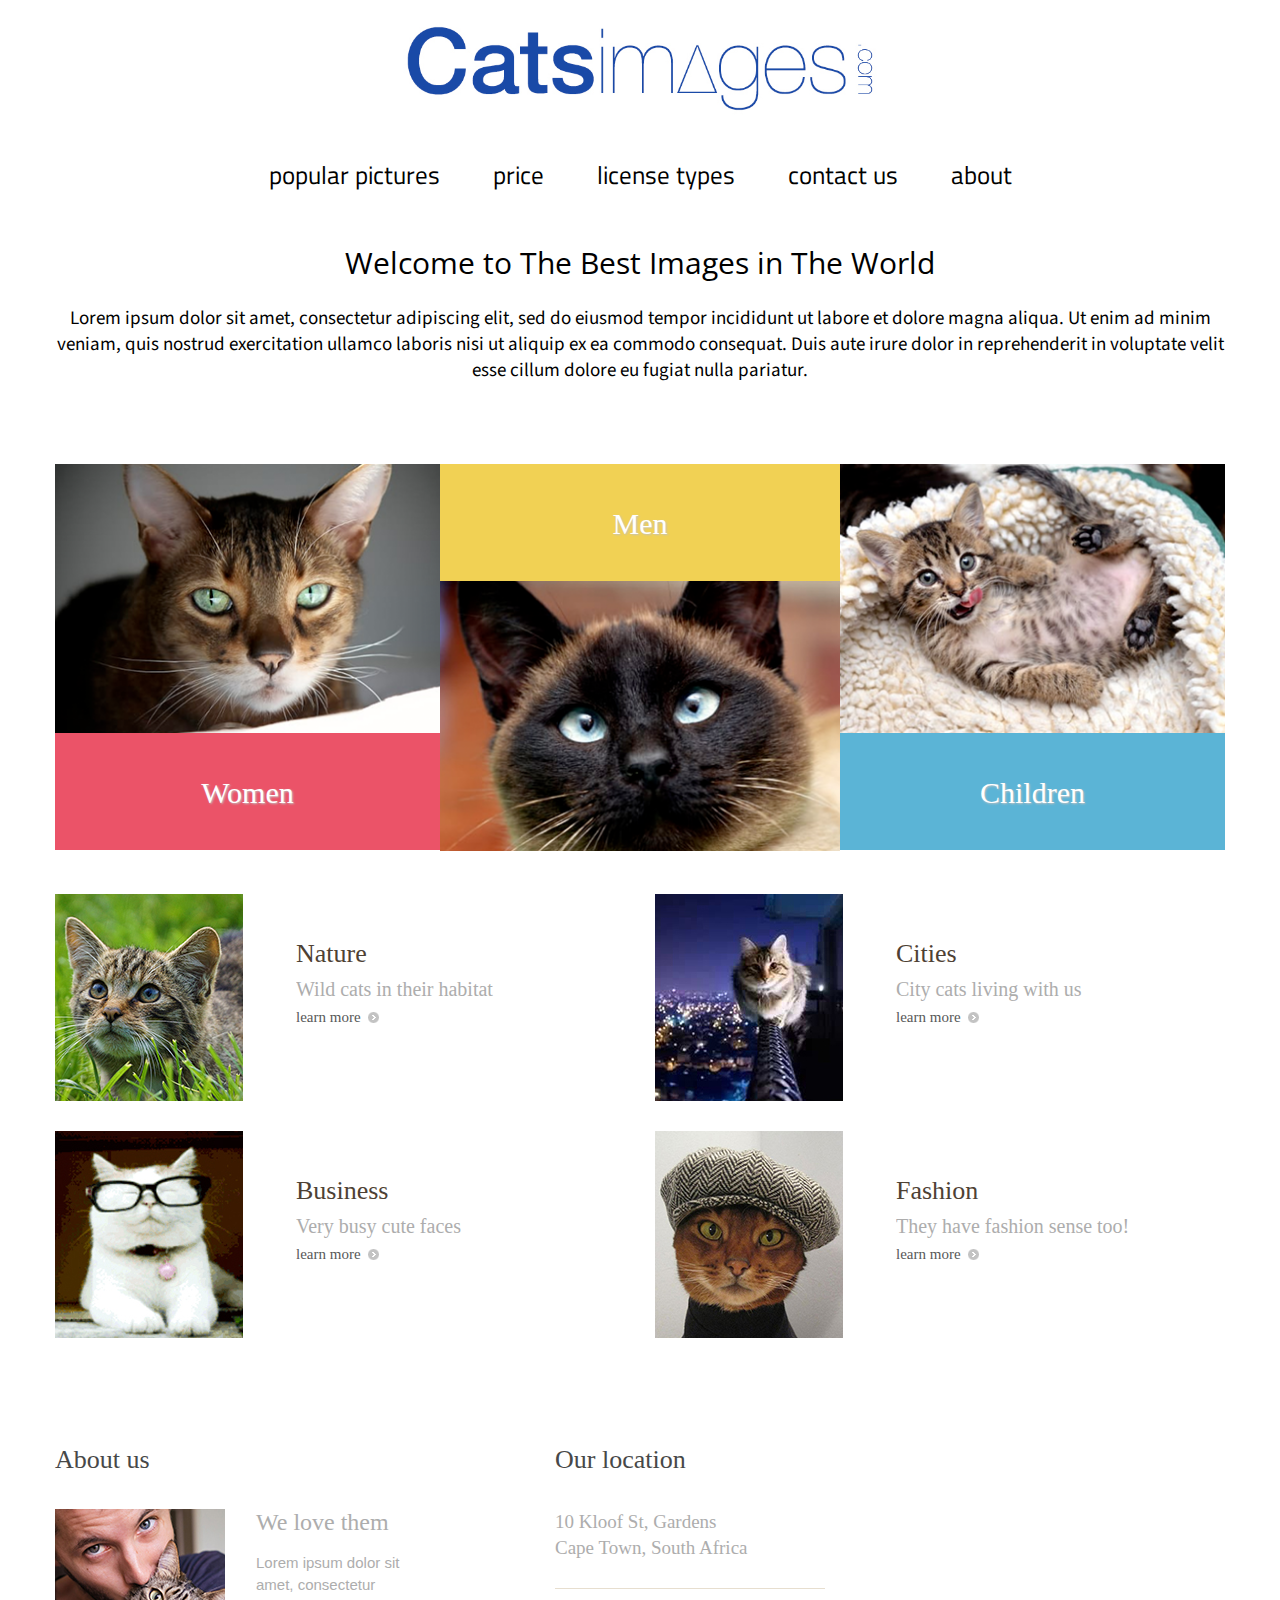
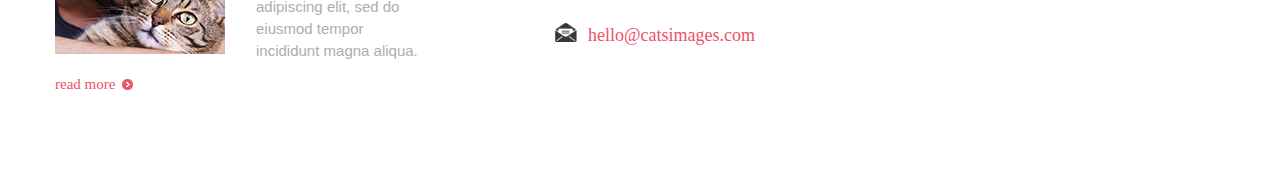
<file: index.html>
<!DOCTYPE html>
<html lang="en">
<head>
    <title>Catsimages</title>
    <meta charset="utf-8">    
    <meta name="viewport" content="width=device-width, initial-scale=1.0">


    <link rel="stylesheet" href="css/bootstrap.css" >
    <link rel="stylesheet" href="css/style.css">
    <link rel="stylesheet" href="css/camera.css">

    <link href="https://fonts.googleapis.com/css?family=Open+Sans:600|Source+Sans+Pro:200" rel="stylesheet">
    <link href="https://fonts.googleapis.com/css?family=Titillium+Web" rel="stylesheet">
    <link rel="stylesheet" href="css/my-custom-style.css">
    
	<script src="js/jquery.js"></script>
    <script src="js/jquery-migrate-1.2.1.js"></script>
    <script src="js/superfish.js"></script>
    <script src="js/jquery.mobilemenu.js"></script>
    <script src="js/jquery.easing.1.3.js"></script>

    <script src="js/jquery.touchSwipe.min.js"></script>
    <script src="js/jquery.equalheights.js"></script>

    <script>	
        $(window).load( function(){	
            
        	   jQuery('.camera_wrap').camera();	 
               
        });
    </script>
    
</head>

<body>
<!--==============================header=================================-->
<header id="header">
      <div class="container">
        <h1 class="navbar-brand navbar-brand_"><a href="#"><img alt="Grill point" src="img/kate_logo.png"></a></h1>
      </div>
      <div class="menuheader">
          <div class="container">
            <nav class="navbar navbar-default navbar-static-top tm_navbar" role="navigation">
                <ul class="nav sf-menu">
       <!-- TODO: change this active home button>
                    <!--           <li class="active"><a href="index.html">home</a>
                    <ul>
                      <li><img src="img/arrowup.png" alt=""><a href="#">info</a></li>
                      <li><a href="#">profile</a></li>
                      <li><a class="last" href="#">news</a>
                        <ul>
                           <li><a href="#">fresh</a></li>
                           <li><a class="last" href="#">archive</a></li>                       
                        </ul>
                      </li>
                    </ul>
                  </li>
           -->
                  <li><a href="#">Popular pictures</a></li>
                  <li><a href="#">Price</a></li>
                  <li><a href="#">License types</a></li>
                  <li><a href="#">Contact us</a></li>
                  <li><a href="#">About</a></li>
                </ul>
            </nav>
          </div>
      </div>
</header>
<!--==============================content=================================-->
<div id="content">

    <!--==============================slider=================================-->
    <div class="slider">
        <div class="camera_wrap">
          <div data-src="img/picture1.jpg"></div>
          <div data-src="img/picture2.jpg"></div>
          <div data-src="img/picture3.jpg"></div>
        </div>
    </div>
    <!--==============================row1=================================-->
    <div class="row_1">
        <div class="container">
            <p class="title1">Welcome to The Best Images in The World</p>
            <p class="title2">Lorem ipsum dolor sit amet, consectetur adipiscing elit, sed do eiusmod tempor incididunt ut labore et dolore magna aliqua. Ut enim ad minim veniam, quis nostrud exercitation ullamco laboris nisi ut aliquip ex ea commodo consequat. Duis aute irure dolor in reprehenderit in voluptate velit esse cillum dolore eu fugiat nulla pariatur.</p>
        </div>
    </div>
    <!--==============================row2=================================-->
    <div class="row_2">
        <div class="container">
            <div class="row">
                <ul class="list1">
                    <li class="col-lg-4 col-md-4 col-sm-4 listbox1">
                        <div class="box1">
                            <a href="#">
                                <figure><img src="img/my-custom-pics/woman.png" alt=""></figure>
                                <p>Women</p>
                            </a>
                        </div>
                    </li>
                    <li class="col-lg-4 col-md-4 col-sm-4 listbox2">
                        <div class="box2">
                            <a href="#">
                                <p>Men</p>
                                <figure><img src="img/my-custom-pics/man.png" alt=""></figure>
                            </a>
                        </div>
                    </li>
                    <li class="col-lg-4 col-md-4 col-sm-4 listbox3">
                        <div class="box3">
                            <a href="#">
                                <figure><img src="img/my-custom-pics/kid.png" alt=""></figure>
                                <p>Children</p>
                            </a>
                        </div>
                    </li>
                </ul>
            </div>
        </div>
    </div>
    <!--==============================row3=================================-->
    <div class="row_3">
        <div class="container">
            <div class="row">
                <ul class="list3">
                    <li class="col-lg-6 col-md-6 col-sm-6">
                        <div class="box4">
                            <figure><img src="img/my-custom-pics/wild-cat.jpg"></figure>
                            <div class="info1 maxheight">
                                <p class="list3title1">Nature</p>
                                <p class="list3title2">Wild cats in their habitat</p>
                                <a href="#" class="btn-link btn-link1">learn more<span></span></a>
                            </div>
                        </div>
                    </li>
                    <li class="col-lg-6 col-md-6 col-sm-6">
                        <div class="box4">
                            <figure><img src="img/my-custom-pics/city-cat.jpg" alt=""></figure>
                            <div class="info1 maxheight">
                                <p class="list3title1">Cities</p>
                                <p class="list3title2">City cats living with us</p>
                                <a href="#" class="btn-link btn-link1">learn more<span></span></a>
                            </div>
                        </div>
                    </li>
                    <li class="col-lg-6 col-md-6 col-sm-6">
                        <div class="box4">
                            <figure><img src="img/my-custom-pics/business-cat.png" alt=""></figure>
                            <div class="info1 maxheight">
                                <p class="list3title1">Business</p>
                                <p class="list3title2">Very busy cute faces</p>
                                <a href="#" class="btn-link btn-link1">learn more<span></span></a>
                            </div>
                        </div>
                    </li>
                    <li class="col-lg-6 col-md-6 col-sm-6">
                        <div class="box4">
                            <figure><img src="img/my-custom-pics/fashion-cat.jpg" alt=""></figure>
                            <div class="info1 maxheight">
                                <p class="list3title1">Fashion</p>
                                <p class="list3title2">They have fashion sense too!</p>
                                <a href="#" class="btn-link btn-link1">learn more<span></span></a>
                            </div>
                        </div>
                    </li>
                </ul>
            </div>
        </div>
    </div>
    <!--==============================row4=================================-->
    <div class="row_4">
        <div class="container">
            <div class="row">
                <div class="col-lg-4 col-md-4 col-sm-4 chef row4_col">
                    <h2>About us</h2>
                    <figure><img src="img/my-custom-pics/us.jpg" alt=""></figure>
                    <p class="title3">We love them</p>
                    <p>Lorem ipsum dolor sit amet, consectetur adipiscing elit, sed do eiusmod tempor incididunt magna aliqua. </p>
                    <a href="#" class="btn-link btn-link2">read more<span></span></a>
                </div>

                <div class="col-lg-offset-1 col-md-offset-1 col-sm-offset-1 col-lg-3 col-md-3 col-sm-3 locations row4_col">
                    <h2>Our location</h2>
                    <p class="title4">10 Kloof St, Gardens<br>Cape Town, South Africa</p>
                    <hr class="line1">
                    <a href="#" class="email btn-link btn-link3"><span></span>hello@catsimages.com</a>
                </div>
            </div>
        </div>
    </div>
</div>

<script src="js/bootstrap.min.js"></script>
<script src="js/tm-scripts.js"></script>
</body>
</html>
</file>
<file: css/style.css>
/*------ template stylization ------*/
body {
	/*background: #2f3133 url(../img/patternbg.jpg) 0 0 repeat;*/
}
/*----------- Back to top --------------*/
#toTop {
	display: none;
	width: 27px;
	height: 19px;
	overflow: hidden;
	background: url(../img/totop.png) 0 bottom no-repeat;
	position: fixed;
	margin-right: -690px !important;
	right: 50%;
	bottom: 60px;
	z-index: 999;
}
#toTop:hover {
	background-position: 0 0;
}
#toTop:active, #toTop:focus {
	outline: none;
}
/*-----------row_s--------------*/
.row_1 {
	text-align: center;
	padding: 30px 0;
	background: #2f3133 url(../img/patternbg.jpg) 0 0 repeat;
}
.row_2 {
	text-align: center;
	padding: 22px 0 0;
	background: #2f3133 url(../img/patternbg.jpg) 0 0 repeat;
}
.row_3 {
	padding: 43px 0 13px;
	background: url(../img/pattern2.jpg) 0 0 repeat;
}
.row_4 {
	padding: 30px 0 81px;
	background: #ffffff;
}
.row_5 {
	padding: 30px 0 98px;
	background: #ffffff;
}
.row_6 {
	padding: 30px 0 72px;
	background: #ffffff;
}
.row_7 {
	padding: 30px 0 80px;
	background: #ffffff;
}
.row_8 {
	padding: 63px 0 112px;
	background: #ffffff;
}
.row_9 {
	padding: 31px 0 90px;
	background: #ffffff;
}
.row_10 {
	padding: 101px 0 85px;
	background: #ffffff;
}
.row_11 {
	padding: 40px 0 40px;
	background: #ffffff;
}
/*------------links headings-----------*/
p {
	font-family: 'Arial', sans-serif;
	font-size: 15px;
	line-height: 22px;
	color: #adadad;
	margin: 0;
	padding: 0;
	margin-bottom: 11px;
}
h2 {
	font-family: 'Georgia', serif;
	font-size: 26px;
	line-height: 28px;
	color: #474848;
	margin: 0;
	padding: 35px 0;
}
h3 {
	text-transform: uppercase;
	font-family: 'Georgia', serif;
	font-size: 12px;
	line-height: 20px;
	color: #4e4134;
	margin: 0 0 10px;
	padding: 0;
}
.btn1 {
	position: relative;
	background: #545658;
	color: #ffffff;
	font-family: 'Georgia', serif;
	font-size: 15px;
	line-height: 22px;
	font-weight: normal;
	border-radius: 50px;
	border: none;
	padding: 20px 0 24px;
	margin: 0;
	width: 65px;
	height: 65px;
	-webkit-transition: all 0.2s ease;
	transition: all 0.2s ease;
}
.btn1:hover {
	text-decoration: none;
	background: #ffffff;
	color: #545658;
	-webkit-transition: all 0.2s ease;
	transition: all 0.2s ease;
}
.btn-link1 {
	position: relative;
	color: #585858;
	font-family: 'Georgia', serif;
	font-size: 15px;
	line-height: 22px;
	font-weight: normal;
}
.btn-link1 span {
	margin: 0 0 0 7px;
	top: 1px;
	position: relative;
	height: 11px;
	width: 11px;
	background: url(../img/arrowsmall1.png) center top no-repeat;
	display: inline-block;
}
.btn-link1:hover {
	color: #585858;
	text-decoration: none;
}
.btn-link1:hover span {
	background: url(../img/arrowsmall1.png) center bottom no-repeat;
}
.btn-link2 {
	position: relative;
	color: #eb5368;
	font-family: 'Georgia', serif;
	font-size: 15px;
	line-height: 22px;
	font-weight: normal;
}
.btn-link2 span {
	margin: 0 0 0 7px;
	top: 1px;
	position: relative;
	height: 11px;
	width: 11px;
	background: url(../img/arrowsmall1.png) center bottom no-repeat;
	display: inline-block;
}
.btn-link2:hover {
	color: #adadad;
	text-decoration: none;
}
.btn-link2:hover span {
	background: url(../img/arrowsmall1.png) center top no-repeat;
}
.btn-link2:focus {
	color: #adadad;
	text-decoration: none;
}
.btn-link3 {
	position: relative;
	color: #eb5368;
	font-family: 'Georgia', serif;
	font-size: 18px;
	line-height: 22px;
	font-weight: normal;
}
.btn-link3 span {
	top: 1px;
	margin: 0 11px 0 0;
	position: relative;
	height: 19px;
	width: 22px;
	background: url(../img/iconmail.png) center bottom no-repeat;
	display: inline-block;
}
.btn-link3:hover {
	color: #37383a;
	text-decoration: none;
}
/*------ header ------- */
header {
	background: #2f3133 url(../img/patternbg.jpg) 0 0 repeat;
	text-align: center;
}
/*-------- Logo -------- */
.navbar-brand_ {
	float: none;
	display: block;
	position: relative;
	margin: 0;
	text-align: center;
	padding: 0;
	margin: 68px auto 60px;
}
.navbar-brand_ img {
	max-width: 100%;
}
.navbar-brand_a:hover {
	text-decoration: none;
}
/*-----------------navbar---------------------*/
.menuheader {
	background: #545658;
}
.tm_navbar {
	position: relative;
	padding: 26px 0 22px;
	margin: 0;
	background: none;
	border: none;
}
.tm_navbar .nav {
	float: none;
	position: relative;
	display: inline-block;
}
.tm_navbar ul {
	position: relative;
	padding: 0;
	margin: 0;
	background: none;
	list-style: none;
}
.tm_navbar .nav li:first-child {
	position: relative;
	zoom: 1;
	background: none;
}
.tm_navbar .nav li {
	float: left;
	padding: 0 26px 0 27px;
	position: relative;
	zoom: 1;
	background: url(../img/bullet1.png) no-repeat left center;
}
.tm_navbar .nav li a {
	text-decoration: none;
	text-transform: lowercase;
	color: #ffffff;
	font-family: 'Georgia', serif;
	font-size: 22px;
	line-height: 24px;
	font-weight: normal;
	background: transparent;
	padding: 0;
	border: none;
	border-radius: 0;
	text-shadow: 1px 1px 2px #333639;
}
.tm_navbar .nav > li > a .sf-sub-indicator {
	background: url(../img/indicator.png) no-repeat 0 bottom;
	width: 7px;
	height: 4px;
	display: inline-block;
	top: 30px;
	right: 23px;
	position: absolute;
	z-index: 5;
}
.tm_navbar .nav li a:hover, .tm_navbar .nav > li.active > a, .tm_navbar .nav > li.active > a:hover {
	color: #ffcbd2;
	text-decoration: none;
}
.tm_navbar .nav > .active > a, .tm_navbar .nav > .active > a:hover, .tm_navbar .nav > .active > a:focus {
	color: #ffcbd2;
	background: transparent;
}
.tm_navbar .nav > li.sfHover.active > a .sf-sub-indicator, .tm_navbar .nav > li.active > a .sf-sub-indicator {
	background-position: 0 0;
}
.tm_navbar .nav > li.sfHover > a, .tm_navbar .nav > li.sfHover > a:hover, .tm_navbar .nav > li > a:hover, .tm_navbar .nav > li.active > a, .tm_navbar .nav > li.active > a:hover {
	color: #ffcbd2;
	background: transparent;
}
/*---------submenu1-------------*/
.tm_navbar .nav ul {
	position: absolute;
	display: none;
	top: 51px;
	left: 0px;
	width: 110px;
	padding: 20px 24px 10px;
	list-style: none;
	zoom: 1;
	z-index: 11;
	background: #eb5368;
	margin: 0;
	text-align: center;
}
.tm_navbar .nav ul li:first-child {
	width: 64px;
	padding: 0 0 6px;
	display: block;
	position: relative;
	zoom: 1;
	z-index: 10;
	background: transparent;
}
.tm_navbar .nav ul li:first-child img {
	position: absolute;
	top: -20px;
}
.tm_navbar .nav ul li {
	text-align: left;
	width: 64px;
	padding: 6px 0;
	display: block;
	position: relative;
	zoom: 1;
	z-index: 10;
	background: url(../img/dotted1.png) top center repeat-x;
}
.tm_navbar .nav ul li a {
	text-align: left;
	position: relative;
	color: #ffffff;
	padding: 0;
	font-family: 'Arial', sans-serif;
	font-size: 14px;
	line-height: 20px;
	font-weight: normal;
	margin: 0 0 0 10px;
	text-shadow: none;
}
.tm_navbar .nav ul li a:hover {
	color: #474848;
}
.tm_navbar .nav > li > ul li > a:hover, .tm_navbar .nav > li > ul li.sfHover > a {
	text-decoration: none;
	color: #474848;
}
.tm_navbar .nav > li > ul li > a:hover, .tm_navbar .nav > li > ul ul li.sfHover > a {
	text-decoration: none;
	color: #474848;
}
/*-----------submenu2-----------*/
.tm_navbar .nav ul ul {
	list-style: none;
	width: 87px;
	padding: 10px;
	background: #4e4134;
	left: 86px;
	top: 0px;
	background: url(../img/patternsubmenu2.jpg);
}
.tm_navbar .nav ul ul li:first-child {
	text-align: left;
	padding: 6px 0;
	position: relative;
	zoom: 1;
	z-index: 11;
	background: transparent;
}
.tm_navbar .nav ul ul li {
	text-align: left;
	padding: 6px 0;
	position: relative;
	zoom: 1;
	z-index: 11;
	background: url(../img/dotted2.png) top center repeat-x;
}
.tm_navbar .nav ul ul li a {
	color: #eb5368;
	text-shadow: none;
}
.tm_navbar .nav ul ul li a:hover {
	color: #474848;
}
/*-----indicator2-------*/
.tm_navbar .nav ul .sf-sub-indicator {
	background: url(../img/indicator.png) no-repeat 0 0;
	width: 7px;
	height: 5px;
	position: absolute;
	display: block;
	top: 8px;
	left: auto;
	right: -14px;
	z-index: 5;
}
/*-------------------select------------------*/
.select-menu {
	display: none !important;
}
/*--- header end ------*/
/*------ content ------- */
.title1 {
	color: #ffffff;
	font-family: 'Georgia', serif;
	font-size: 36px;
	line-height: 38px;
	font-weight: normal;
	margin-bottom: 24px;
}
.title2 {
	letter-spacing: 0;
	color: #939598;
	font-family: 'Georgia', serif;
	font-size: 17px;
	line-height: 26px;
	font-weight: normal;
	margin-bottom: 28px;
}
/*--------row2--------*/
.list1 {
	padding: 0;
	margin: 0;
	position: relative;
	list-style: none;
	overflow: hidden;
}
.list1 li a {
	display: block;
	position: relative;
	padding: 0;
	-webkit-transition: all 0.2s ease;
	transition: all 0.2s ease;
}
.list1 li a p {
	text-shadow: 1px 1px 2px #c1c1c1;
	font-family: 'Georgia', serif;
	font-size: 30px;
	line-height: 32px;
	font-weight: normal;
	padding: 44px 0 41px;
	margin-bottom: 0;
}
.list1 li a:hover {
	text-decoration: none;
}
.list1 li a:hover p {
	color: #4e4134;
	text-decoration: none;
	-webkit-transition: all 0.2s ease;
	transition: all 0.2s ease;
}
.box1 {
	background: #eb5368;
}
.box1 figure {
	width: 100%;
}
.box1 figure img {
	width: 100%;
}
.box1 p {
	color: #ffffff;
}
.box2 {
	background: #f1d154;
}
.box2 figure {
	width: 100%;
}
.box2 figure img {
	width: 100%;
	height: 216px;
}
.box2 p {
	color: #ffffff;
}
.box3 {
	background: #5bb4d6;
}
.box3 figure {
	width: 100%;
}
.box3 figure img {
	width: 100%;
}
.box3 p {
	color: #ffffff;
}
.listbox1 {
	padding-right: 0;
}
.listbox2 {
	padding-right: 0;
	padding-left: 0;
}
.listbox3 {
	padding-left: 0;
}
/*---------list3-------------*/
.list3 {
	padding: 0;
	margin: 0;
	position: relative;
	list-style: none;
	overflow: hidden;
}
.box4 {
	overflow: hidden;
	position: relative;
	background: #ffffff;
	margin-bottom: 30px;
}
.list3 li figure {
	margin: 0;
	padding: 0;
	float: left;
	overflow: hidden;
	display: block;
	margin-right: 20px;
}
.list3 li figure img {
	width: 100%;
}
.list3 li .info1 {
	overflow: hidden;
	margin-top: 30px;
	padding-right: 10px;
}
.list3title1 {
	font-family: 'Georgia', serif;
	font-size: 26px;
	line-height: 28px;
	font-weight: normal;
	color: #4e4134;
	margin-bottom: 10px;
}
.list3title2 {
	font-family: 'Georgia', serif;
	font-size: 20px;
	line-height: 22px;
	font-weight: normal;
	color: #adadad;
	margin-bottom: 6px;
}
.list3title3 {
	margin-bottom: 10px;
	font-family: 'Georgia', serif;
	font-size: 15px;
	line-height: 20px;
	font-weight: normal;
	color: #c6c6c6;
	margin-bottom: 8px;
}
/*------------chef------------*/
.title3 {
	font-family: 'Georgia', serif;
	font-size: 24px;
	line-height: 26px;
	font-weight: normal;
	color: #adadad;
	margin-bottom: 17px;
}
.chef figure {
	padding: 0;
	margin: 0;
	float: left;
	margin-right: 15px;
}
.chef figure img {
	width: 100%;
}
.chef .m_bot1 {
	margin-bottom: 14px;
}
/*--------list2--------*/
.list2 {
	position: relative;
	overflow: hidden;
	margin: 6px 0 0 0;
	padding: 0;
}
.list2 li {
	overflow: hidden;
	list-style: none;
	padding: 0 0 0 23px;
	margin: 0 0 7px 0;
	background: url("../img/arrowsmal2.png") 0 5px no-repeat;
}
.list2 li:first-child {
	overflow: hidden;
	padding: 0 0 0 23px;
	margin: 0 0 8px 0;
}
.list2 > li {
	-webkit-transition: all 0.1s ease;
	transition: all 0.1s ease;
}
.list2 > li > a {
	float: left;
	display: block;
	text-transform: uppercase;
	font-family: 'Georgia', serif;
	font-size: 12px;
	line-height: 20px;
	font-weight: normal;
	color: #474848;
	-webkit-transition: all 0.1s ease;
	transition: all 0.1s ease;
}
.list2 > li > a:hover {
	text-decoration: none;
	color: #eb5368;
	-webkit-transition: all 0.1s ease;
	transition: all 0.1s ease;
}
/*----------locations---------*/
.locations .title4 {
	font-family: 'Georgia', serif;
	font-size: 19px;
	line-height: 26px;
	font-weight: normal;
	color: #adadad;
}
.locations figure {
	padding: 0;
	margin: 0;
	float: none;
	margin-bottom: 4px;
}
hr.line1 {
	outline: none;
	border: none;
	background: #e7decf;
	height: 1px;
	width: 100%;
	padding: 0;
	margin: 27px 0 33px;
}
/*-----------reserve_table-----------*/
.reserve_table {
	overflow: hidden;
}
.reserve_table figure {
	padding: 0;
	float: left;
	margin: 0 29px 10px 0;
}
.reserve_table .m_bot2 {
	margin-bottom: 64px;
}
.reserve_table .pad_top1 {
	padding-top: 48px;
}
.title5 {
	font-family: 'Georgia', serif;
	font-size: 19px;
	line-height: 26px;
	font-weight: normal;
	color: #797979;
	margin-bottom: 25px;
}
hr.line2 {
	outline: none;
	border: none;
	background: #dbdbdb;
	height: 1px;
	width: 100%;
	padding: 0;
	margin: 2px 0 27px;
}
/************** contact form ******************/
.pad_bot1 {
	padding-bottom: 22px;
}
.reservation-form {
	position: relative;
	vertical-align: top;
	z-index: 1;
	margin: 0 0 0;
	top: 0;
}
.reservation-form .txt-form {
	display: none;
}
.reservation-form .coll-1, .reservation-form .coll-2, .reservation-form .coll-3, .reservation-form .coll-4 {
	margin-bottom: 16px;
	float: left;
	width: 100%;
}
.reservation-form .coll-1, .reservation-form .coll-2, .reservation-form .coll-3, .reservation-form .coll-4 {
	margin-right: 0;
}
.reservation-form fieldset {
	top: 13px;
	border: none;
	padding: 0;
	width: 100%;
	position: relative;
	z-index: 10;
}
.reservation-form label {
	display: block;
	min-height: 45px;
	position: relative;
	margin: 0;
	padding: 0;
	float: left;
	width: 100%;
}
.reservation-form .message {
	display: block;
	width: 100%;
}
.reservation-form input {
	padding: 9px 10px 8px;
	margin: 0;
	text-decoration: none;
	font-family: 'Arial', sans-serif;
	font-size: 15px;
	line-height: 22px;
	font-weight: normal;
	color: #adadad;
	background: transparent;
	outline: none;
	width: 100%;
	border: 1px solid #dbdbdb;
	-webkit-box-shadow: none;
	box-shadow: none;
	float: left;
	border-radius: 0;
	-webkit-box-sizing: border-box;
	-moz-box-sizing: border-box;
	box-sizing: border-box;
}
.reservation-form textarea {
	padding: 9px 10px 8px;
	margin: 0;
	text-decoration: none;
	font-family: 'Arial', sans-serif;
	font-size: 15px;
	line-height: 22px;
	font-weight: normal;
	color: #adadad;
	background: transparent;
	outline: none;
	width: 100%;
	border: 1px solid #dbdbdb;
	-webkit-box-shadow: none;
	box-shadow: none;
	float: left;
	border-radius: 0;
	-webkit-box-sizing: border-box;
	-moz-box-sizing: border-box;
	box-sizing: border-box;
}
.reservation-form input {
	height: 41px;
}
.reservation-form input:focus, .reservation-form textarea:focus {
	-webkit-box-shadow: none !important;
	box-shadow: none !important;
	color: #adadad !important;
	border: 1px solid #dbdbdb;
}
.reservation-form .area .error {
	float: none;
}
.reservation-form textarea {
	width: 100%;
	height: 135px;
	resize: none;
	overflow: auto;
}
.reservation-form .success {
	border: none;
	display: none;
	position: absolute;
	left: 0;
	top: 0;
	background: #ffffff;
	padding: 18px 0px;
	text-transform: none;
	text-align: center;
	z-index: 20;
	width: 100%;
	border: 1px solid #d8d7d5;
	-webkit-box-sizing: border-box;
	-moz-box-sizing: border-box;
	box-sizing: border-box;
}
.reservation-form .error, .reservation-form .empty {
	color: #f00;
	font-size: 10px;
	line-height: 1.2em;
	display: none;
	text-align: right;
	overflow: hidden;
	width: 100%;
	text-transform: none;
	position: absolute;
	top: 0px;
	right: 0;
}
.reservation-form .message .error, .reservation-form .message .empty {
	top: 133px;
}
.reservation-form .buttons-wrapper {
	margin: 33px 0 0;
}
.reservation-form .buttons-wrapper a {
	float: right;
	margin-left: 37px;
	margin-right: 4px;
}
.reservation-form .buttons-wrapper a:hover {
	text-decoration: none;
}
.reservation-form .buttons-wrapper p {
	position: relative;
	font-weight: 200;
	display: inline-block;
	color: #8b8b8b;
	text-transform: uppercase;
}
/*-- end reservation --*/
/*------------------isotop items------------------*/
.isotope, .isotope .isotope-item {
	-webkit-transition-duration: 0.8s;
	-moz-transition-duration: 0.8s;
	-ms-transition-duration: 0.8s;
	-o-transition-duration: 0.8s;
	transition-duration: 0.8s;
}
.isotope {
	-webkit-transition-property: height, width;
	-moz-transition-property: height, width;
	-ms-transition-property: height, width;
	-o-transition-property: height, width;
	transition-property: height, width;
}
.isotope .isotope-item {
	overflow: visible;
	-webkit-transition-property: -webkit-transform, opacity;
	-moz-transition-property: -moz-transform, opacity;
	-ms-transition-property: -ms-transform, opacity;
	-o-transition-property: top, left, opacity;
	transition-property: transform, opacity;
}
/**** disabling Isotope CSS3 transitions ****/
.isotope.no-transition, .isotope.no-transition .isotope-item, .isotope .isotope-item.no-transition {
	-webkit-transition-duration: 0s;
	-moz-transition-duration: 0s;
	-ms-transition-duration: 0s;
	-o-transition-duration: 0s;
	transition-duration: 0s;
}
/* End: Recommended Isotope styles */
/* disable CSS transitions for containers with infinite scrolling*/
.isotope.infinite-scrolling {
	-webkit-transition: none;
	-moz-transition: none;
	-ms-transition: none;
	-o-transition: none;
	transition: none;
}
.pad_bot3 {
	padding-bottom: 42px;
}
#container {
	margin-left: 0;
}
.containerExtra {
	margin-left: -30px;
}
.element {
	width: 270px;
	height: auto !important;
	display: block;
	position: relative;
	color: #222;
	border: none;
	margin: 0 !important;
	padding: 0 0 38px 30px;
	-webkit-box-sizing: border-box;
	-moz-box-sizing: border-box;
	box-sizing: border-box;
}
#filters.pagination li a.selected {
	color: #797979;
	background: none !important;
	border: none;
	text-decoration: underline;
}
#filters.pagination li {
	float: left;
}
#filters li {
	display: inline-block;
	margin-right: 26px !important;
}
#options {
	position: relative;
	margin-left: 0;
}
.element > a {
	margin: 0;
	display: block;
	position: relative;
}
.element > a figure {
	position: relative;
	display: block;
	margin: 0 0 18px;
	padding: 0;
}
.element > a figure img {
	width: 100%;
}
.element > a span {
	position: relative;
	text-transform: uppercase;
	font-family: 'Georgia', serif;
	font-size: 12px;
	line-height: 20px;
	color: #797979;
	margin: 0;
	padding: 0;
	text-decoration: none;
}
.element span {
	position: relative;
	text-transform: uppercase;
	font-family: 'Georgia', serif;
	font-size: 12px;
	line-height: 20px;
	color: #797979;
	margin: 0;
	padding: 0;
	text-decoration: none;
}
.description {
	position: relative;
	display: block;
}
#filters {
	position: relative;
}
#filters li {
	display: inline-block;
	margin-right: 20px;
}
#filters li a {
	padding: 0;
	background: none;
	border: none;
	text-transform: uppercase;
	font-family: 'Georgia', serif;
	font-size: 12px;
	line-height: 20px;
	color: #797979;
	margin: 0;
	text-decoration: none;
}
#filters li a:hover {
	background: none;
	border: none;
	text-decoration: none;
}
#options .pagination {
	margin: 1px 0 30px 0;
}
/*--------links------------*/
.btn-link4 {
	color: #474848;
	-webkit-transition: all 0.1s ease;
	transition: all 0.1s ease;
}
.btn-link4:hover {
	color: #eb5368;
	text-decoration: none;
	-webkit-transition: all 0.1s ease;
	transition: all 0.1s ease;
}
.pad_bot2 {
	padding-bottom: 43px;
}
.links p {
	margin-bottom: 28px;
}
/*-- contacts page --*/
.gmap {
	margin-top: 7px;
}
.map {
	overflow: hidden;
	line-height: 0;
	font-size: 0;
	margin-bottom: 30px;
	-webkit-box-sizing: border-box;
	-moz-box-sizing: border-box;
	box-sizing: border-box;
	border: none;
	border-radius: 0;
}
.map iframe {
	width: 100%;
	height: 393px;
	border: none;
	margin-top: 0;
	margin-bottom: 0;
	padding-bottom: 0;
}
.address h2 {
	padding-bottom: 35px;
}
address {
	margin: 8px 0 0 0;
	margin-bottom: 30px;
}
address strong {
	margin: 0;
	word-spacing: -2px;
	text-transform: uppercase;
	font-family: 'Georgia', serif;
	font-size: 12px;
	line-height: 20px;
	color: #4e4134;
	font-weight: normal;
	display: block;
	margin-bottom: 9px;
}
address span {
	font-family: 'Arial', serif;
	font-size: 15px;
	line-height: 22px;
	font-weight: normal;
	color: #8c8061;
}
.m_top1 {
	margin-top: 17px;
}
address p {
	font-family: 'Arial', serif;
	font-size: 15px;
	line-height: 22px;
	font-weight: normal;
	color: #adadad;
}
address .info p:first-child {
	font-family: 'Arial', serif;
	font-size: 15px;
	line-height: 22px;
	font-weight: normal;
	color: #adadad;
}
.info {
	font-family: 'Arial', serif;
	font-size: 15px;
	line-height: 22px;
	font-weight: normal;
	color: #adadad;
}
.padding_top1 {
	padding-top: 31px;
}
.info > p {
	font-family: 'Arial', serif;
	font-size: 15px;
	line-height: 22px;
	font-weight: normal;
	color: #adadad;
	margin-bottom: 0;
}
.info > p span {
	font-family: 'Arial', serif;
	font-size: 15px;
	line-height: 22px;
	font-weight: normal;
	color: #adadad;
	width: 94px;
	display: inline-block;
}
.info a {
	color: #adadad;
	text-decoration: none;
	font-weight: normal;
	-webkit-transition: all 0.2s ease;
	transition: all 0.2s ease;
}
.info a:hover {
	text-decoration: none;
	color: #eb5368;
	-webkit-transition: all 0.2s ease;
	transition: all 0.2s ease;
}
/***** contact form *****/
.contact-form {
	position: relative;
	vertical-align: top;
	z-index: 1;
	margin: 0 0 0;
	top: 0;
}
.contact-form .txt-form {
	display: none;
}
.contact-form .coll-1, .contact-form .coll-2, .contact-form .coll-3 {
	margin-right: 20px;
	margin-bottom: 16px;
	float: left;
	width: 192px;
}
.contact-form .coll-3 {
	margin-right: 0;
}
.contact-form .coll-4 {
	margin-bottom: 5px;
}
.contact-form fieldset {
	top: 13px;
	border: none;
	padding: 0;
	width: 100%;
	position: relative;
	z-index: 10;
}
.contact-form label {
	display: block;
	min-height: 45px;
	position: relative;
	margin: 0;
	padding: 0;
	float: left;
	width: 100%;
}
.contact-form .message {
	display: block;
	width: 100%;
}
.contact-form input {
	padding: 9px 14px 8px;
	margin: 0;
	text-decoration: none;
	font-family: 'Arial', sans-serif;
	font-size: 15px;
	line-height: 22px;
	font-weight: normal;
	color: #adadad;
	background: transparent;
	outline: none;
	width: 100%;
	border: 1px solid #dbdbdb;
	-webkit-box-shadow: none;
	box-shadow: none;
	float: left;
	border-radius: 0;
	-webkit-box-sizing: border-box;
	-moz-box-sizing: border-box;
	box-sizing: border-box;
}
.contact-form textarea {
	padding: 9px 14px 8px;
	margin: 0;
	text-decoration: none;
	font-family: 'Arial', sans-serif;
	font-size: 15px;
	line-height: 22px;
	font-weight: normal;
	color: #adadad;
	background: transparent;
	outline: none;
	width: 100%;
	border: 1px solid #dbdbdb;
	-webkit-box-shadow: none;
	box-shadow: none;
	float: left;
	border-radius: 0;
	-webkit-box-sizing: border-box;
	-moz-box-sizing: border-box;
	box-sizing: border-box;
}
.contact-form input {
	height: 41px;
}
.contact-form input:focus, .contact-form textarea:focus {
	-webkit-box-shadow: none !important;
	box-shadow: none !important;
	color: #adadad !important;
	border: 1px solid #dbdbdb;
}
.contact-form .area .error {
	float: none;
}
.contact-form textarea {
	width: 100%;
	height: 147px;
	resize: none;
	overflow: auto;
}
.contact-form .success {
	border: none;
	display: none;
	position: absolute;
	left: 0;
	top: 0;
	background: #ffffff;
	padding: 18px 0px;
	text-transform: none;
	text-align: center;
	z-index: 20;
	width: 100%;
	border: 1px solid #dbdbdb;
	-webkit-box-sizing: border-box;
	-moz-box-sizing: border-box;
	box-sizing: border-box;
}
.contact-form .error, .contact-form .empty {
	color: #f00;
	font-size: 10px;
	line-height: 1.2em;
	display: none;
	text-align: right;
	overflow: hidden;
	width: 100%;
	text-transform: none;
	position: absolute;
	top: 0px;
	right: 0;
}
.contact-form .message .error, .contact-form .message .empty {
	top: 145px;
}
.contact-form .buttons-wrapper {
	margin: 33px 0 0;
}
.contact-form .buttons-wrapper a {
	margin-left: 0;
	margin-right: 10px;
}
.contact-form .buttons-wrapper a:hover {
	text-decoration: none;
}
.contact-form .buttons-wrapper p {
	position: relative;
	font-weight: 200;
	display: inline-block;
	color: #8b8b8b;
	text-transform: uppercase;
}
.contact-form .buttons-wrapper strong {
	color: #adadad;
	font-family: 'Georgia', serif;
	font-size: 12px;
	line-height: 20px;
	font-weight: normal;
	display: inline-block;
	text-transform: uppercase;
	position: relative;
	top: 0;
	margin-left: 17px;
}
/*-------privacy_page--------*/
.privacy_page h2 {
	padding-bottom: 42px;
}
.privacy_page p {
	margin-bottom: 22px;
}
.privacy_page .m_bot4 {
	margin-bottom: 27px;
}
.privacy_page a {
	color: #adadad;
}
.privacy_page a:hover {
	color: #eb5368;
}
/*404 page*/
/*404 page*/
.block-404 .col-lg-7 .col-md-7 .col-sm-7 {
	margin-bottom: 20px;
}
.block-404 .col-lg-7 .col-md-7 .col-sm-7 img {
	margin-left: 0;
}
.block-404 .forminfo h2 {
	color: #474848;
	padding-bottom: 30px;
}
.block-404 p {
	color: #adadad;
	margin-bottom: 22px;
}
.form-404 {
	width: 100%;
	display: block;
	margin-top: 24px;
	position: relative;
}
.form-404 input {
	outline: none;
	height: 47px;
	width: 100%;
	font-family: 'Arial', sans-serif;
	font-size: 14px;
	line-height: 22px;
	font-weight: normal;
	padding: 12px 52px 13px 10px;
	margin: 0;
	-webkit-box-sizing: border-box;
	-moz-box-sizing: border-box;
	box-sizing: border-box;
	border-radius: 0;
	box-shadow: none;
	background: transparent;
	border: 1px solid #dbdbdb;
	color: #a19c97;
	float: left;
}
.form-404 input:focus {
	box-shadow: none;
	outline: none;
	border: 1px solid #dbdbdb;
}
.form-404 a {
	text-transform: uppercase;
	width: 48px;
	height: 39px;
	padding: 0;
	overflow: hidden;
	border: none;
	background-position: 0 0;
	border-radius: 0;
	text-shadow: none;
	box-shadow: none;
	background: transparent;
	position: absolute;
	margin-top: 0 !important;
	right: 5px;
	top: 3px;
	float: right;
}
.form-404 a img {
	margin-top: 0;
}
.form-404 a:hover {
	background: transparent;
	box-shadow: none;
}
.form-404 a:hover img {
	margin-top: -39px;
}
/**/
/*--- content end ------*/
/*--------- footer --------- */
footer {
	padding: 64px 0;
	background: url("../img/linefooter.jpg") top center repeat-x;
}
/*--------------social----------------*/
.social_icons {
	overflow: hidden;
	padding: 0;
	list-style: none;
	white-space: nowrap;
	position: relative;
	margin: 28px 0 0;
	z-index: 10;
}
.social_icons > li {
	float: left;
	cursor: pointer;
	width: 32px;
	height: 31px;
	overflow: hidden;
	margin-right: 14px;
}
.social_icons > li a {
	width: 32px;
	height: 31px;
	overflow: hidden;
}
.social_icons > li a img {
	position: relative;
	top: 0;
}
.social_icons > li a:hover img {
	position: relative;
	top: -31px;
}
.footerlogo {
	text-align: center;
}
.smalllogo2 {
	position: relative;
	top: 5px;
}
.footerpriv {
	margin-top: 21px;
	margin-right: 66px;
	text-align: right;
	font-family: 'Georgia', serif;
	font-size: 16px;
	line-height: 22px;
	font-weight: normal;
	color: #f2eee5;
}
.footerpriv a {
	font-family: 'Georgia', serif;
	font-size: 16px;
	line-height: 22px;
	font-weight: normal;
	color: #f2eee5;
	text-transform: uppercase;
}
.footerpriv a:hover {
	text-decoration: none;
	color: #eb5368;
}
/**************** footer end ***************/
/*----- media queries ------*/
@media (min-width: 1220px) {
.contact-form .coll-1,  .contact-form .coll-2,  .contact-form .coll-3 {
	margin-right: 20px;
	margin-bottom: 16px;
	float: left;
	width: 243px;
}
.contact-form .coll-3 {
	margin-right: 0;
}
.chef figure {
	padding: 0;
	margin: 0;
	float: left;
	margin-right: 31px;
}
.list3 li figure {
	margin-right: 53px;
}
.list3 li .info1 {
	overflow: hidden;
	margin-top: 46px;
}
.box2 figure img {
	height: 270px;
}
.container {
	padding: 0;
}
}
/**************************************************/
@media (min-width: 768px) and (max-width: 991px) {
.contact-form .coll-1,  .contact-form .coll-2,  .contact-form .coll-3 {
	margin-right: 0;
	margin-bottom: 16px;
	float: none;
	width: 100%;
}
.reserve_table {
	overflow: hidden;
}
.reserve_table figure {
	width: 100%;
	padding: 0;
	float: none;
	margin: 0 0 20px 0;
}
.reserve_table figure img {
	width: 100%;
}
.reserve_table .m_bot2 {
	margin-bottom: 20px;
}
.footercol {
	float: left;
	width: 33%;
	margin-bottom: 20px;
}
.footerpriv {
	margin-top: 21px;
	margin-right: 0;
	font-size: 14px;
}
.footerpriv a {
	font-size: 14px;
}
.row_4 {
	margin-left: 0;
}
.row_4 .chef figure {
	padding: 0;
	margin: 0 0 10px;
}
.row_4 .row4_col {
	margin: 0;
	float: left;
	margin-left: 0;
	width: 33%;
}
.list3 {
	margin-left: 0;
}
.list3 li {
	width: 50%;
	float: left;
	margin-left: 0;
}
.list3 li figure {
	width: 100%;
	float: none;
	margin-right: 0;
}
.list3 li .info1 {
	overflow: hidden;
	margin-top: 0;
	padding: 20px;
}
.box2 figure img {
	height: 165px;
}
.list1 li a p {
	font-size: 20px;
	line-height: 22px;
	padding: 24px 0 21px;
}
.nav-collapse_ .nav > li {
	float: left;
}
.navbar_ {
	width: auto!important;
	overflow: visible !important;
	height: auto;
	clear: none;
}
}
/**************************************************/
@media (max-width: 767px) {
.row_4 .row4_col .btn-link3 {
	font-size: 12px;
}
.contact-form .coll-1,  .contact-form .coll-2,  .contact-form .coll-3 {
	margin-right: 0;
	margin-bottom: 16px;
	float: none;
	width: 100%;
}
.reserve_table {
	overflow: hidden;
}
.reserve_table .m_bot2 {
	margin-bottom: 30px;
}
.reserve_table figure {
	padding: 0;
	float: left;
	margin: 0 20px 10px 0;
}
.footercol {
	float: none;
	width: 100%;
	margin-bottom: 20px;
	text-align: center;
}
.social_icons {
	display: inline-block;
}
.footerpriv {
	margin-top: 0;
	margin-right: 0;
	float: none;
	text-align: center;
}
.row_4 {
	margin-left: 0;
}
.row_4 .chef figure {
	padding: 0;
	margin: 0 0 10px;
}
.row_4 .row4_col {
	margin: 0;
	float: left;
	margin-left: 0;
	width: 30%;
}
.box1,  .box2,  .box3 {
	float: none;
	width: 100%;
	margin: 0 auto 25px;
}
.box1 figure,  .box2 figure,  .box3 figure {
	width: 100%;
}
.box1 figure img,  .box2 figure img,  .box3 figure img {
	width: 100%;
}
.box2 figure img {
	height: auto;
}
.listbox1 {
	padding-right: 15px;
}
.listbox2 {
	padding-right: 15px;
	padding-left: 15px;
}
.listbox3 {
	padding-left: 15px;
}
.list1 {
	text-align: center;
}
.sf-menu {
	display: none !important;
}
.select-menu {
	display: block !important;
	color: #ffffff;
	border: 1px solid #343434;
	background: #343434 !important;
	-webkit-box-shadow: none;
	box-shadow: none;
	position: relative;
	width: 100%;
	margin: 0;
	padding: 5px;
}
.select-menu option {
	padding: 0;
}
}
/**************************************************/
@media (max-width: 600px) {
.row_4 .row4_col .btn-link3 {
	font-size: 18px;
}
.reserve_table {
	overflow: hidden;
}
.reserve_table .m_bot2 {
	margin-bottom: 30px;
}
.reserve_table figure {
	width: 100%;
	padding: 0;
	float: none;
	margin: 0 0 10px 0;
}
.reserve_table figure img {
	width: 100%;
}
.row_4 {
	margin-left: 0;
}
.row_4 .chef figure {
	padding: 0;
	margin: 0 15px 5px 0;
}
.row_4 .row4_col {
	margin: 0;
	float: none;
	margin-left: 0;
	width: 100%;
}
}
/**************************************************/
@media (max-width: 480px) {
.list3 li figure {
	float: none;
	width: 100%;
	margin-right: 0;
}
.list3 li .info1 {
	padding: 20px;
	overflow: hidden;
	margin-top: 20px;
}
}
/**************************************************/
@media (max-width: 360px) {
.chef figure {
	padding: 0;
	float: none;
	width: 100%;
	margin: 0 0 10px 0;
}
}
/*Core variables and mixins*/
img {
	max-width: 100%;
}
</file>
<file: css/camera.css>
/**************************
*
*	GENERAL
*
**************************/
.slider{
    margin:0 0 0;
    height:auto;
    background: #2f3133 url(../img/patternbg.jpg) 0 0 repeat;
}


.camera_wrap img, 
.camera_wrap ol, .camera_wrap ul, .camera_wrap li,
.camera_wrap table, .camera_wrap tbody, .camera_wrap tfoot, .camera_wrap thead, .camera_wrap tr, .camera_wrap th, .camera_wrap td
.camera_thumbs_wrap a, .camera_thumbs_wrap img, 
.camera_thumbs_wrap ol, .camera_thumbs_wrap ul, .camera_thumbs_wrap li,
.camera_thumbs_wrap table, .camera_thumbs_wrap tbody, .camera_thumbs_wrap tfoot, .camera_thumbs_wrap thead, .camera_thumbs_wrap tr, .camera_thumbs_wrap th, .camera_thumbs_wrap td {
	background: none;
	border: 0;
	font: inherit;
	font-size: 100%;
	margin: 0;
	padding: 0;
	vertical-align: baseline;
	list-style: none
}
.camera_wrap {
	display: none;
	float: none;
	position: relative;
	z-index: 0;
	overflow:hidden;
    padding-bottom: 25px;
	width: 100%;
}
.camera_wrap img {
	max-width: none !important;
}
.camera_fakehover {
	height: 100%;
	min-height: 40px;
	position: relative;
	width: 100%;
	z-index: 1;
}

.camera_src {
	display: none;
}
.cameraCont, .cameraContents {
	height: 100%;
	position: relative;
	width: 100%;
	z-index: 1;	
}
.cameraSlide {
	bottom: 0;
	left: 0;
	position: absolute;
	right: 0;
	top: 0;
	width: 100%;
}

.camera_target {
	bottom: 0;
	height: 100%;
	left: 0;
	overflow: hidden;
	position: absolute;
	right: 0;
	text-align: left;
	top: 0;
	width: 100%;
	z-index: 0;
}
.camera_overlayer {
	bottom: 0;
	height: 100%;
	left: 0;
	overflow: hidden;
	position: absolute;
	right: 0;
	top: 0;
	width: 100%;
	z-index: 0;
}
.camera_target_content {
	bottom: 0;
	left: 0;
	overflow: visible;
	position: absolute;
	right: 0;
	top: 0;
	z-index: 2;
}
.cameraContent {
	bottom: 0;
	display: none;
	left: 0;
	position: absolute;
	right: 0;
	top: 0;
	width: 100%;
}
.camera_caption{position:absolute;bottom:0;left:0;padding:16px 20px 0;
background:url(../img/tail-caption.png);
display:block;
width:97%
}


.camera_caption strong {
	font-family: 'Righteous', cursive;
	color:#fff;
	font-size:32px;
	line-height:34px;
	display:block;
	font-weight:normal;padding-bottom:6px
}

.camera_caption a{font-size:12px;line-height:16px;color:#f7d11c;display:inline-block}
.camera_caption a:hover{color:#fff;text-decoration:none}
.camera_caption p{line-height:16px}

.camera_loader {
    background: #fff url(../img/camera-loader.gif) no-repeat center;
	background: rgba(255, 255, 255, 0.9) url(../img/camera-loader.gif) no-repeat center;
	border: 1px solid #ffffff;
	-webkit-border-radius: 18px;
	-moz-border-radius: 18px;
	border-radius: 18px;
	height: 36px;
	left: 50%;
	overflow: hidden;
	position: absolute;
	margin: -18px 0 0 -18px;
	top: 50%;
	width: 36px;
	z-index: 3;
}
.camera_clear {
	display: block;
	clear: both;
}
.showIt {
	display: none;
}
.camera_clear {
	clear: both;
	display: block;
	height: 1px;
	margin: 0px;
	position: relative;
}

.camera_prev,
.camera_next {
  cursor: pointer;
  height: 47px;
  position: absolute;
  width: 47px;
  z-index: 2;
 bottom: -24px;
 margin-top:-24px
}
.camera_prev {
  left: 50%;
  margin-left: -48px;
}
.camera_next {
  right: 50%;
  margin-right: -48px;
}
.camera_prev > span,
.camera_next > span {
  display: block;
  height: 47px;
  width: 47px;
  border-radius: 40px;
}
.camera_prev:hover > span {
  background-position: right 0;
}
.camera_next:hover > span {
  background-position: right 0;
}
.camera_next > span {
  background: url(../img/camnext.jpg) no-repeat left 0;
}
.camera_prev > span {
  background: url(../img/camprev.jpg) no-repeat left 0;
}




 @media only screen and (min-width: 1300px) {
	.camera_wrap,
	.slider {
    height:auto;
} 
	 
	 }
	 
	  @media only screen and (min-width: 768px) and (max-width: 979px) {
		.camera_wrap,.slider  {
            height:auto;
        } 	  
		  
 }
 
 
  @media only screen and (max-width: 767px) {
	.camera_wrap,.slider  {
	height:auto;
	min-height:200px}
	.slider{margin:0 0 0 }
	
	.camera_caption{display:none !important}
} 
	 
	
   @media only screen and (max-width: 480px) {

	   
	   }
</file>
<file: css/my-custom-style.css>
body {


}

.container {
    font-family: 'Open Sans', sans-serif;
}

header {
    background: #ffffff 0 0 repeat;
    text-align: center;
}

.navbar-brand_ {
    float: none;
    display: block;
    position: relative;
    margin: 0;
    text-align: center;
    padding: 0;
    margin: 0px auto 0px;
}

.navbar-brand_ img {
    max-width: 80%;
    width: 484px;
    margin: 19px;
}

.menuheader {
    background: #ffffff;
}

.menuheader li a {
    font-family: 'Titillium Web', sans-serif!important;
}

.menuheader a:hover {
    color: #131cfb!important;
}

.tm_navbar .nav li a {
    text-decoration: none;
    text-transform: lowercase;
    color: black;
    font-family: 'Georgia', serif;
    font-size: 25px;
    line-height: 24px;
    font-weight: normal;
    background: transparent;
    padding: 0;
    border: none;
    border-radius: 0;
    text-shadow: none;
}


.title2 {
    letter-spacing: 0;
    color: black;
    font-family: 'Source Sans Pro', sans-serif;
    font-size: 19px;
    line-height: 26px;
    font-weight: normal;
    margin-bottom: 28px;
}

.title1 {
    color: black;
    font-family: 'Open Sans', sans-serif;
    font-size: 30px;
    line-height: 38px;
    font-weight: normal;
    margin-bottom: 24px;
}

.row_1 {
    text-align: center;
    padding: 30px 0;
    background: #ffffff 0 0 repeat;
}

.row_2 {
    text-align: center;
    padding: 22px 0 0;
    background: #ffffff 0 0 repeat;
}

.row_3 {
    padding: 43px 0 13px;
    background: #ffffff 0 0 repeat;
}

.email {

}
</file>
